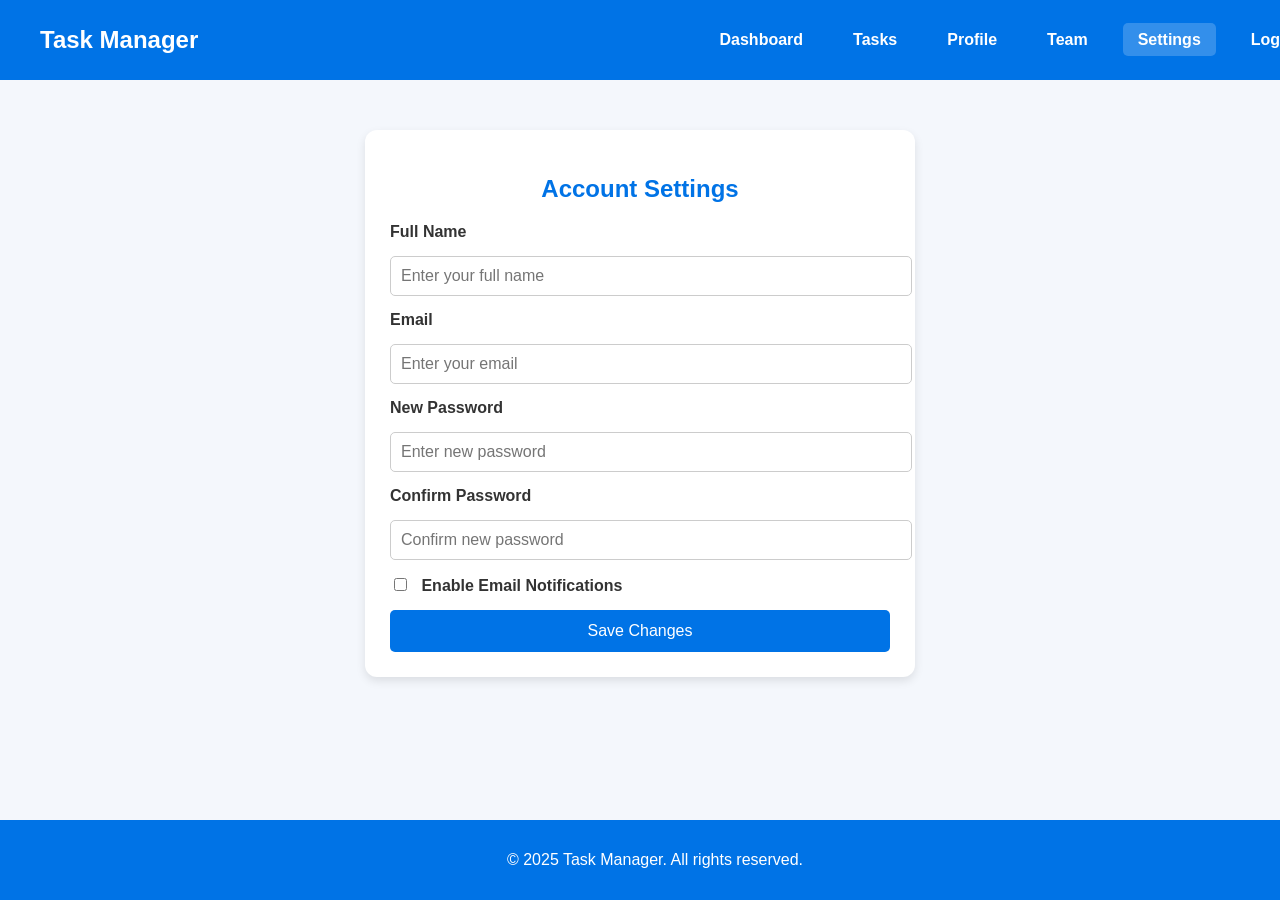
<file: settings.html>
<!DOCTYPE html>
<html lang="en">
<head>
    <meta charset="UTF-8">
    <meta name="viewport" content="width=device-width, initial-scale=1.0">
    <title>Settings</title>
    <link rel="stylesheet" href="settings.css">
</head>
<body>
    <header>
        <div class="logo">Task Manager</div>
        <nav>
            <ul>
                <li><a href="dashboard.html">Dashboard</a></li>
                <li><a href="tasks.html">Tasks</a></li>
                <li><a href="profile.html">Profile</a></li>
                <li><a href="team.html">Team</a></li>
                <li><a href="settings.html" class="active">Settings</a></li>
                <li><a id="logout" href="#">Logout</a></li>
            </ul>
        </nav>
    </header>

    <div class="settings-container">
        <h2>Account Settings</h2>
        <form>
            <label for="fullname">Full Name</label>
            <input type="text" id="fullname" placeholder="Enter your full name">

            <label for="email">Email</label>
            <input type="email" id="email" placeholder="Enter your email">

            <label for="password">New Password</label>
            <input type="password" id="password" placeholder="Enter new password">

            <label for="confirm-password">Confirm Password</label>
            <input type="password" id="confirm-password" placeholder="Confirm new password">

            <label>
                <input type="checkbox" id="notifications"> Enable Email Notifications
            </label>

            <button type="submit">Save Changes</button>
        </form>
    </div>

    <footer>
        <p>&copy; 2025 Task Manager. All rights reserved.</p>
    </footer>
</body>
</html>
</file>
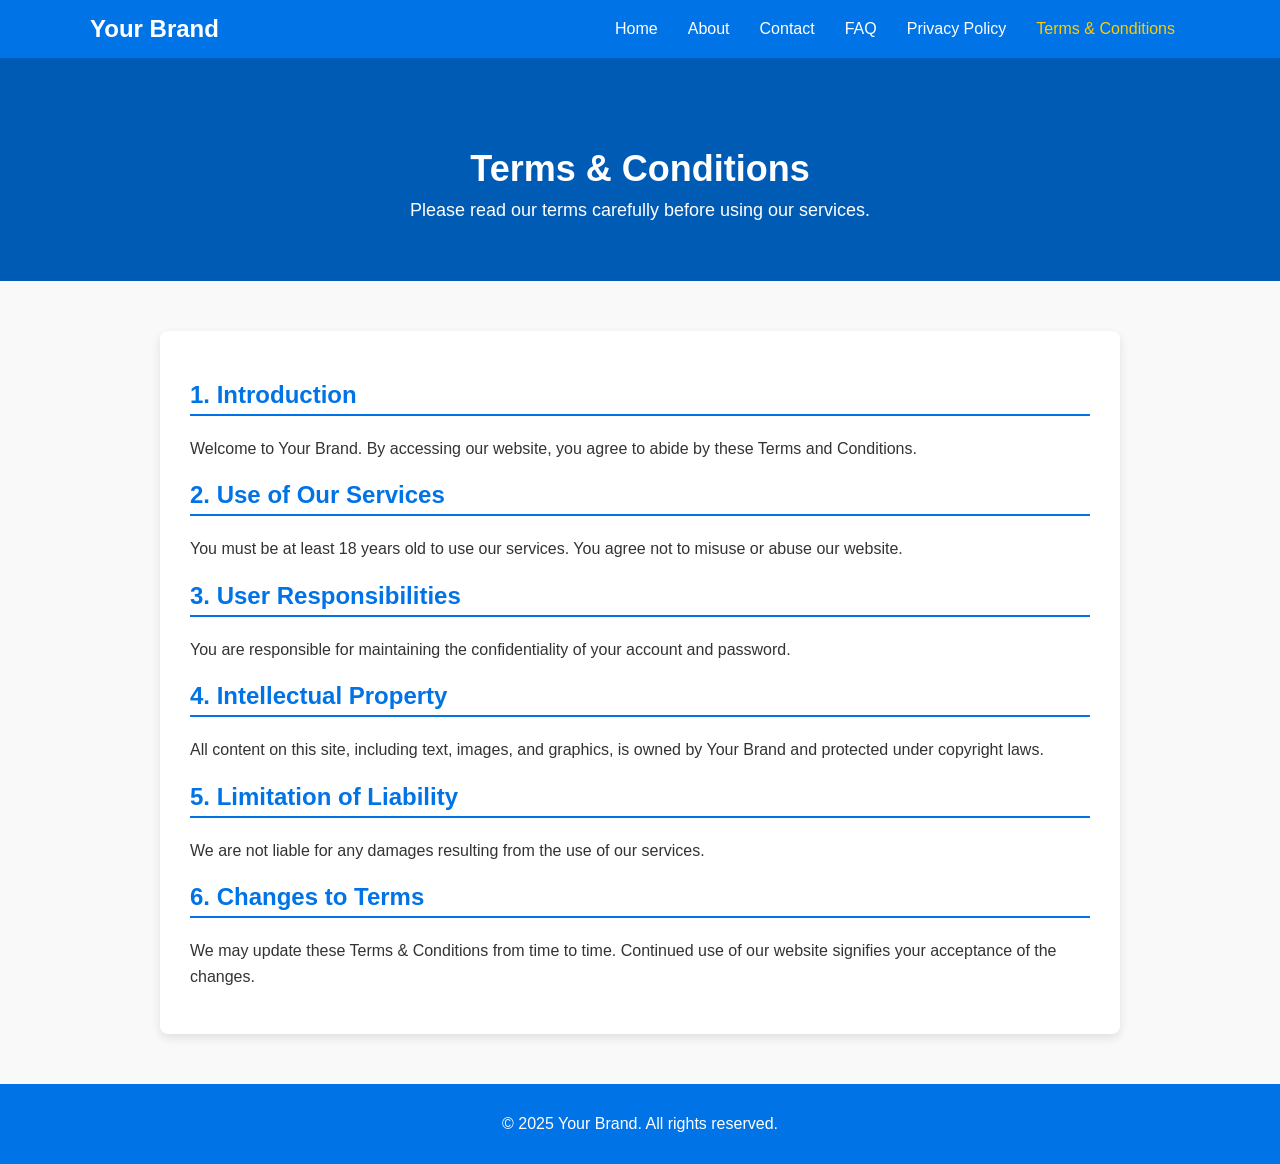
<file: terms.html>
<!DOCTYPE html>
<html lang="en">
<head>
    <meta charset="UTF-8">
    <meta name="viewport" content="width=device-width, initial-scale=1.0">
    <title>Terms and Conditions</title>
    <link rel="stylesheet" href="terms.css">
</head>
<body>
    <header>
        <nav>
            <div class="logo">Your Brand</div>
            <ul>
                <li><a href="index.html">Home</a></li>
                <li><a href="about.html">About</a></li>
                <li><a href="contact.html">Contact</a></li>
                <li><a href="faq.html">FAQ</a></li>
                <li><a href="privacy.html">Privacy Policy</a></li>
                <li><a href="terms.html" class="active">Terms & Conditions</a></li>
            </ul>
        </nav>
    </header>

    <section class="terms-hero">
        <h1>Terms & Conditions</h1>
        <p>Please read our terms carefully before using our services.</p>
    </section>

    <section class="terms-content">
        <div class="container">
            <h2>1. Introduction</h2>
            <p>Welcome to Your Brand. By accessing our website, you agree to abide by these Terms and Conditions.</p>

            <h2>2. Use of Our Services</h2>
            <p>You must be at least 18 years old to use our services. You agree not to misuse or abuse our website.</p>

            <h2>3. User Responsibilities</h2>
            <p>You are responsible for maintaining the confidentiality of your account and password.</p>

            <h2>4. Intellectual Property</h2>
            <p>All content on this site, including text, images, and graphics, is owned by Your Brand and protected under copyright laws.</p>

            <h2>5. Limitation of Liability</h2>
            <p>We are not liable for any damages resulting from the use of our services.</p>

            <h2>6. Changes to Terms</h2>
            <p>We may update these Terms & Conditions from time to time. Continued use of our website signifies your acceptance of the changes.</p>
        </div>
    </section>

    <footer>
        <p>&copy; 2025 Your Brand. All rights reserved.</p>
    </footer>
</body>
</html>
</file>
<file: settings.css>
/* General Styles */
body {
    font-family: Arial, sans-serif;
    margin: 0;
    padding: 0;
    background: #f4f7fc;
    color: #333;
    display: flex;
    flex-direction: column;
    min-height: 100vh;
}

/* Header */
header {
    background: #0073e6;
    padding: 15px 40px;
    display: flex;
    justify-content: space-between;
    align-items: center;
    position: sticky;
    top: 0;
    width: 100%;
    z-index: 1000;
}

.logo {
    font-size: 24px;
    font-weight: bold;
    color: white;
}

nav ul {
    list-style: none;
    display: flex;
    gap: 20px;
    margin-left: auto;
    padding: 0;
}

nav ul li a {
    color: white;
    text-decoration: none;
    font-weight: bold;
    padding: 8px 15px;
    border-radius: 5px;
    transition: background 0.3s ease-in-out;
}

nav ul li a.active {
    background: rgba(255, 255, 255, 0.2);
}

nav ul li a:hover {
    background: rgba(255, 255, 255, 0.3);
}

/* Settings Container */
.settings-container {
    width: 100%;
    max-width: 500px;
    background: white;
    padding: 25px;
    margin: 50px auto;
    border-radius: 12px;
    box-shadow: 0px 4px 10px rgba(0, 0, 0, 0.1);
    text-align: center;
}

h2 {
    color: #0073e6;
    margin-bottom: 20px;
}

/* Form */
form {
    display: flex;
    flex-direction: column;
    gap: 15px;
}

label {
    text-align: left;
    font-weight: bold;
    color: #333;
}

input[type="text"],
input[type="email"],
input[type="password"] {
    width: 100%;
    padding: 10px;
    border: 1px solid #ccc;
    border-radius: 5px;
    font-size: 16px;
}

input[type="checkbox"] {
    margin-right: 10px;
}

/* Button */
button {
    background: #0073e6;
    color: white;
    padding: 12px;
    border: none;
    border-radius: 5px;
    font-size: 16px;
    cursor: pointer;
    transition: background 0.3s ease-in-out;
}

button:hover {
    background: #005bb5;
}

/* Footer */
footer {
    text-align: center;
    background: #0073e6;
    color: white;
    padding: 15px;
    width: 100%;
    margin-top: auto;
}

/* Responsive Design */
@media (max-width: 768px) {
    .settings-container {
        width: 90%;
    }
}
</file>
<file: terms.css>
/* General Styles */
body {
    font-family: Arial, sans-serif;
    margin: 0;
    padding: 0;
    color: #333;
    background-color: #f9f9f9;
}

/* Header Navigation */
header {
    background-color: #0073e6;
    padding: 15px 0;
}

nav {
    display: flex;
    justify-content: space-between;
    align-items: center;
    max-width: 1100px;
    margin: 0 auto;
    padding: 0 20px;
}

.logo {
    font-size: 24px;
    font-weight: bold;
    color: #fff;
}

nav ul {
    list-style: none;
    margin: 0;
    padding: 0;
    display: flex;
}

nav ul li {
    margin: 0 15px;
}

nav ul li a {
    text-decoration: none;
    color: #fff;
    font-size: 16px;
    transition: color 0.3s ease-in-out;
}

nav ul li a:hover,
nav ul li a.active {
    color: #ffcc00;
}

/* Hero Section */
.terms-hero {
    background-color: #005bb5;
    color: white;
    text-align: center;
    padding: 60px 20px;
}

.terms-hero h1 {
    font-size: 36px;
    margin-bottom: 10px;
}

.terms-hero p {
    font-size: 18px;
    max-width: 600px;
    margin: 0 auto;
}

/* Terms Content */
.terms-content {
    max-width: 900px;
    margin: 50px auto;
    background: white;
    padding: 30px;
    border-radius: 8px;
    box-shadow: 0px 4px 10px rgba(0, 0, 0, 0.1);
}

.terms-content h2 {
    color: #0073e6;
    border-bottom: 2px solid #0073e6;
    padding-bottom: 5px;
    margin-top: 20px;
}

.terms-content p {
    font-size: 16px;
    line-height: 1.6;
    margin-bottom: 15px;
}

/* Footer */
footer {
    background-color: #0073e6;
    text-align: center;
    padding: 15px 0;
    color: white;
    margin-top: 30px;
}
</file>
